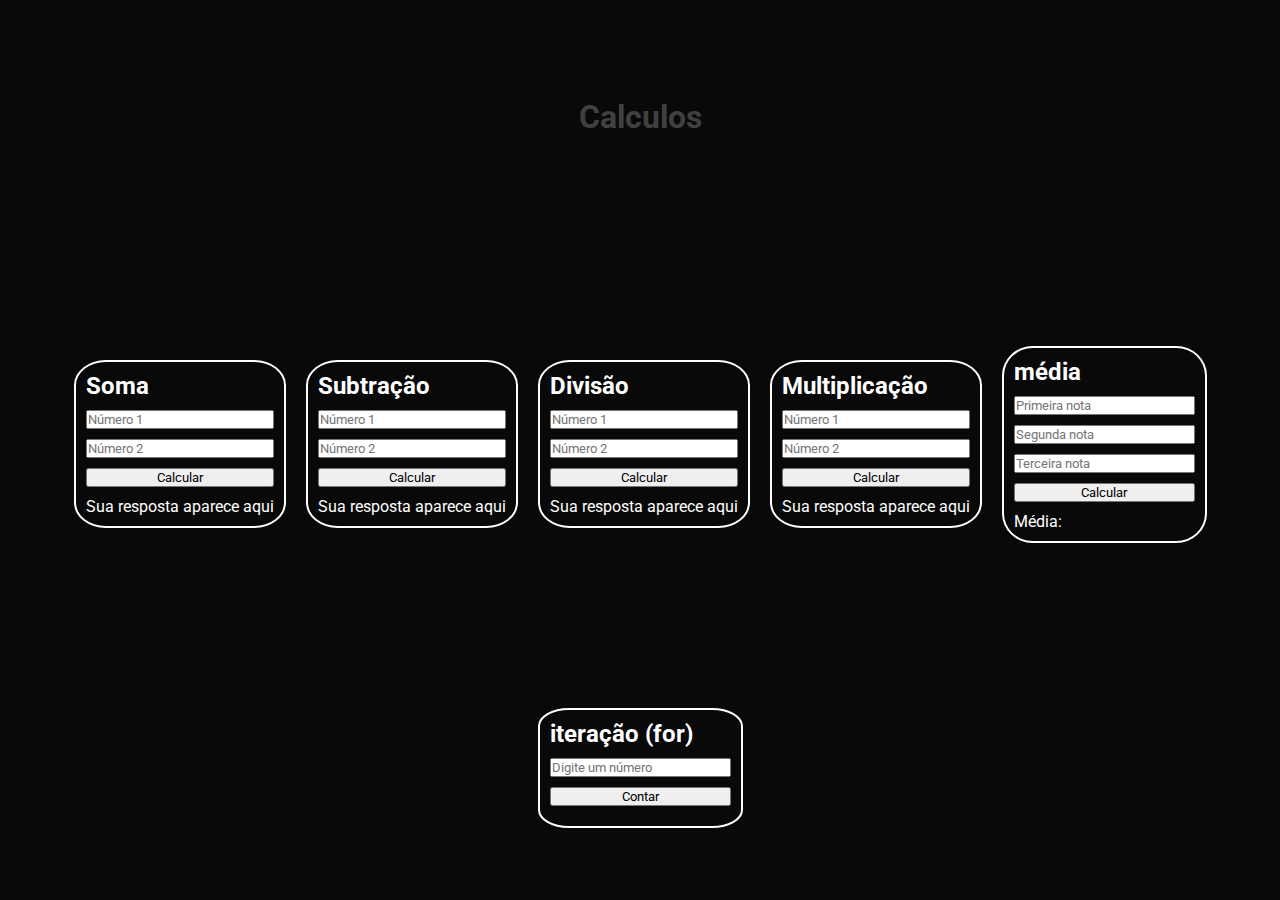
<file: Task01/index.html>
<!DOCTYPE html>
<html lang="en">

<head>
    <meta charset="UTF-8">
    <meta name="viewport" content="width=device-width, initial-scale=1.0">
    <title>Task 01 -DS</title>
    <link rel="preconnect" href="https://fonts.googleapis.com">
<link rel="preconnect" href="https://fonts.gstatic.com" crossorigin>
<link href="https://fonts.googleapis.com/css2?family=Roboto:ital,wght@0,100;0,300;0,400;0,500;0,700;0,900;1,100;1,300;1,400;1,500;1,700;1,900&display=swap" rel="stylesheet">
<link rel="stylesheet" href="style.css">
<script src="script.js"></script>
<script src="https://code.jquery.com/jquery-3.7.0.js"></script>
</head>

<body>
    <main>
        <h1 class="title" id="TestComID">Calculos</h1>
        <section>
            <h2>Soma</h2>
            <!--<label for="PRMnumero">Número 01:</label>-->
            <input type="number" id="n1" placeholder="Número 1"/>
            <!--<label for="pwd">Número 02:</label><br/>-->
            <input type="number" id="n2" placeholder="Número 2"/>
            <button onclick="somar()"> Calcular</button>
            <p id="respSoma">Sua resposta aparece aqui</p>
            </section>
            <section>
                <h2>Subtração</h2>
                <input type="number1-" id="n1-" placeholder="Número 1"/>
                <input type="number2-" id="n2-" placeholder="Número 2"/>
                <button onclick="subtrair()"> Calcular</button>
                <p id="respSub">Sua resposta aparece aqui</p>
            </section>
            <section>
                <h2>Divisão</h2>
                <input type="number1/" id="n1/" placeholder="Número 1"/>
                <input type="number2/" id="n2/" placeholder="Número 2"/>
                <button onclick="dividir()">Calcular</button>
                <p id="respDiv">Sua resposta aparece aqui</p>

            </section>
            <section>
                <h2>Multiplicação</h2>
                <input type="number1*" id="n1*" placeholder="Número 1"/>
                <input type="number2*" id="n2*" placeholder="Número 2"/>
                <button onclick="multiplicar()">Calcular</button>
                <p id="respMul">Sua resposta aparece aqui</p>
            </section>
            <section>
                <h2>média</h2>
                <input type="number" id="m1" placeholder="Primeira nota"/>
                <input type="number" id="m2" placeholder="Segunda nota"/>
                <input type="number" id="m3" placeholder="Terceira nota"/>
                <button onclick="media()">Calcular</button>
                <p >Média:
                    <span id="respMed"></span>
                </p>


            </section>
            <section>
                <h2>iteração (for)</h2>
                <input type="number" id="numberInput" placeholder="Digite um número">
                <button onclick="contar()">Contar</button>
                <p id="result"></p>
            </section>

    </main>
    
</body>

</html>
</file>
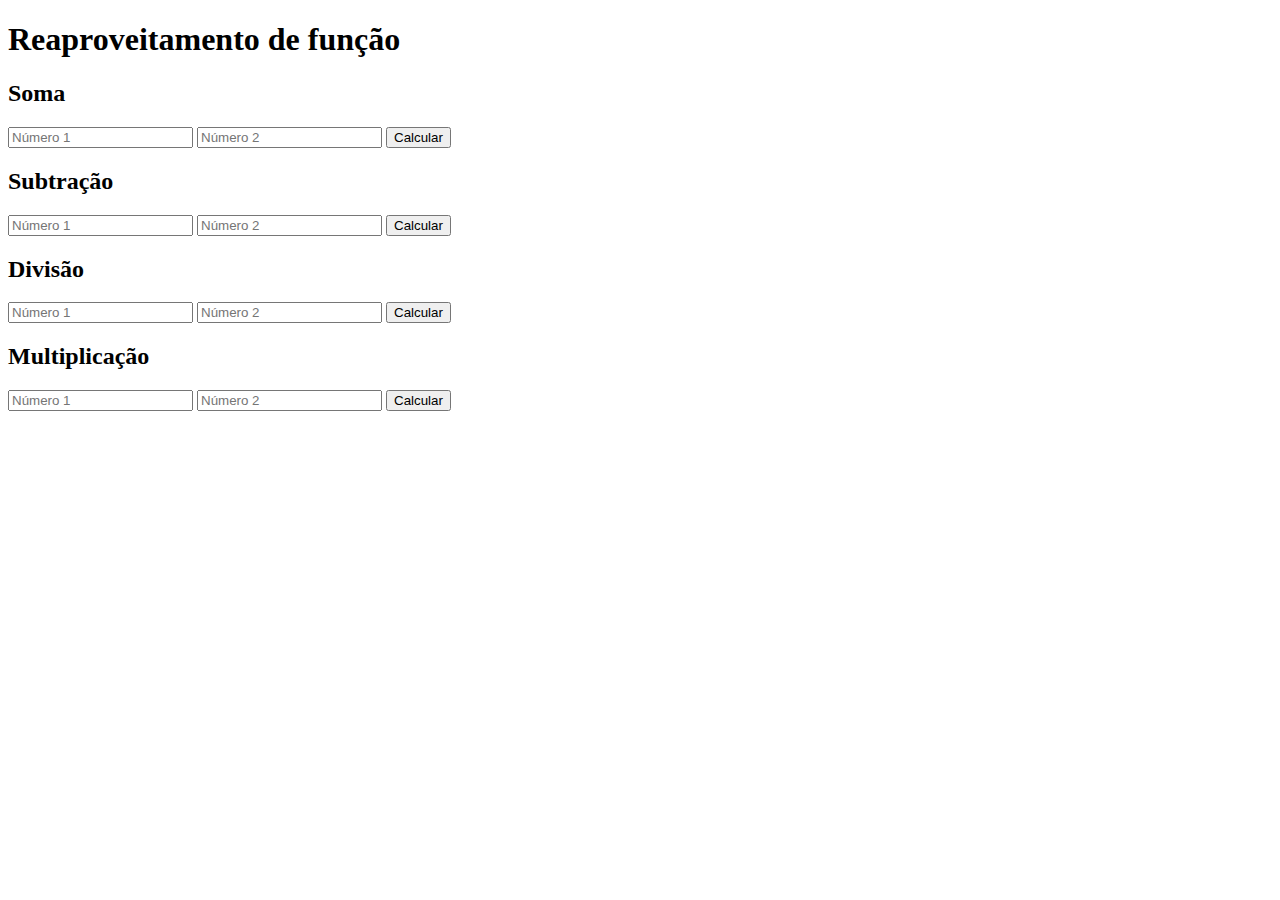
<file: Task02/index.html>
<!DOCTYPE html>
<html lang="en">

<head>
    <meta charset="UTF-8">
    <meta name="viewport" content="width=device-width, initial-scale=1.0">
    <script src="script.js"></script>
    <title>Task 02 - DS</title>
</head>

<body>
    <h1>Reaproveitamento de função</h1>
    <main>
        <section>
            <h2>Soma</h2>
            <input type="number" id="n1" placeholder="Número 1" />
            <input type="number" id="n2" placeholder="Número 2" />
            <button onclick="calc(n='n1', 'n2', 'respSoma','+')"> Calcular</button>
            <p id="respSoma"></p>
        </section>
        <section>
            <h2>Subtração</h2>
            <input type="number1-" id="n1-" placeholder="Número 1" />
            <input type="number2-" id="n2-" placeholder="Número 2" />
            <button onclick="calc('n1-','n2-','respSub', '-')"> Calcular</button>
            <p id="respSub"></p>
        </section>
        <section>
            <h2>Divisão</h2>
            <input type="number1/" id="n1/" placeholder="Número 1" />
            <input type="number2/" id="n2/" placeholder="Número 2" />
            <button onclick="calc('n1/','n2/','respDiv','/')">Calcular</button>
            <p id="respDiv"></p>

        </section>
        <section>
            <h2>Multiplicação</h2>
            <input type="number1*" id="n1*" placeholder="Número 1" />
            <input type="number2*" id="n2*" placeholder="Número 2" />
            <button onclick="calc('n1*','n2*','respMul','*')">Calcular</button>
            <p id="respMul"></p>
        </section>
        
    </main>
</body>

</html>
</file>
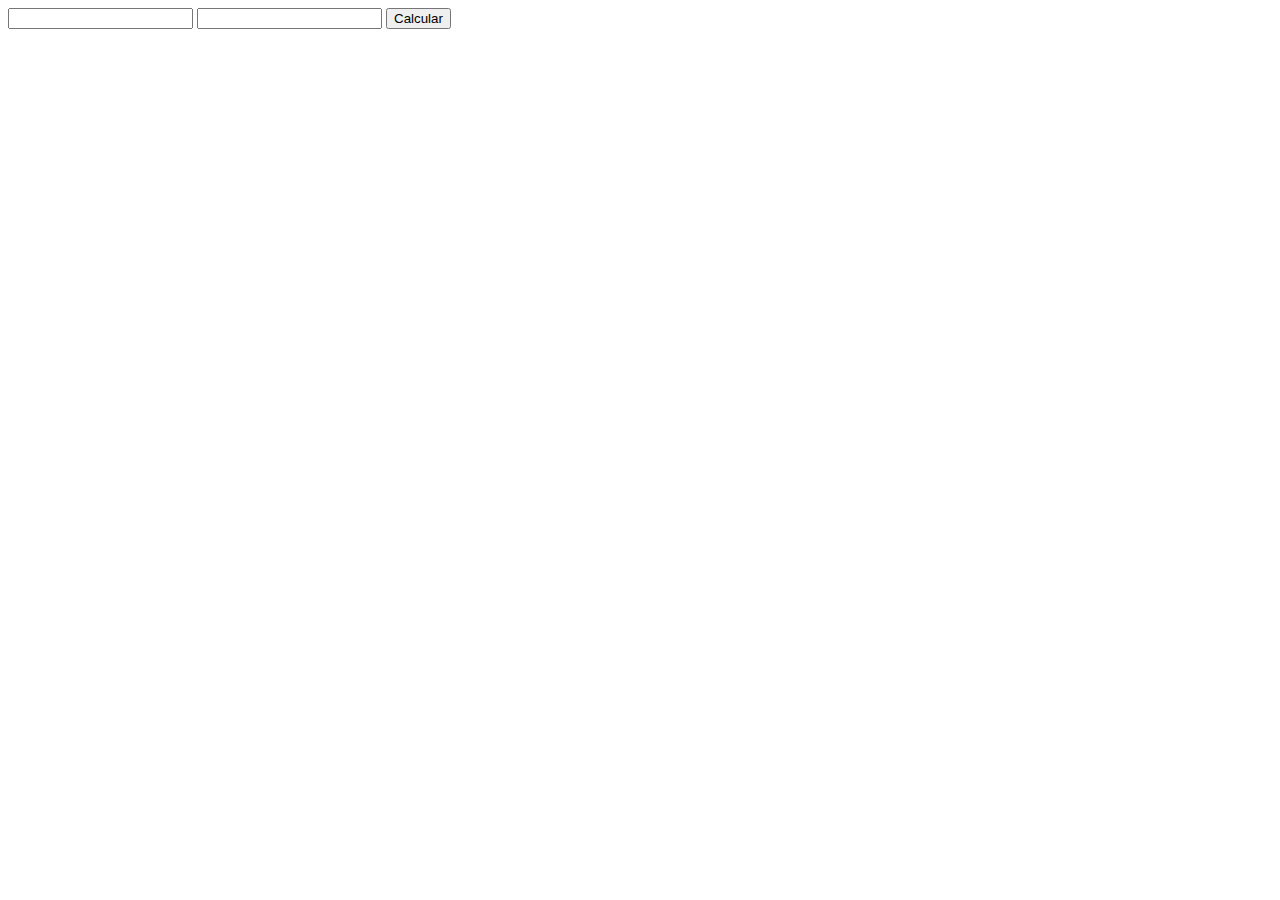
<file: Task04/index.html>
<!DOCTYPE html>
<html lang="en">
<head>
    <meta charset="UTF-8">
    <meta name="viewport" content="width=device-width, initial-scale=1.0">
    <script src="script.js"></script>
    <title>IMC</title>
</head>
<body>
    <input type="number" id="n1">
    <input type="number" id="n2">
    <button onclick="calc()">Calcular</button>
    <h1 id="res"></h1>
</body>
</html>
</file>
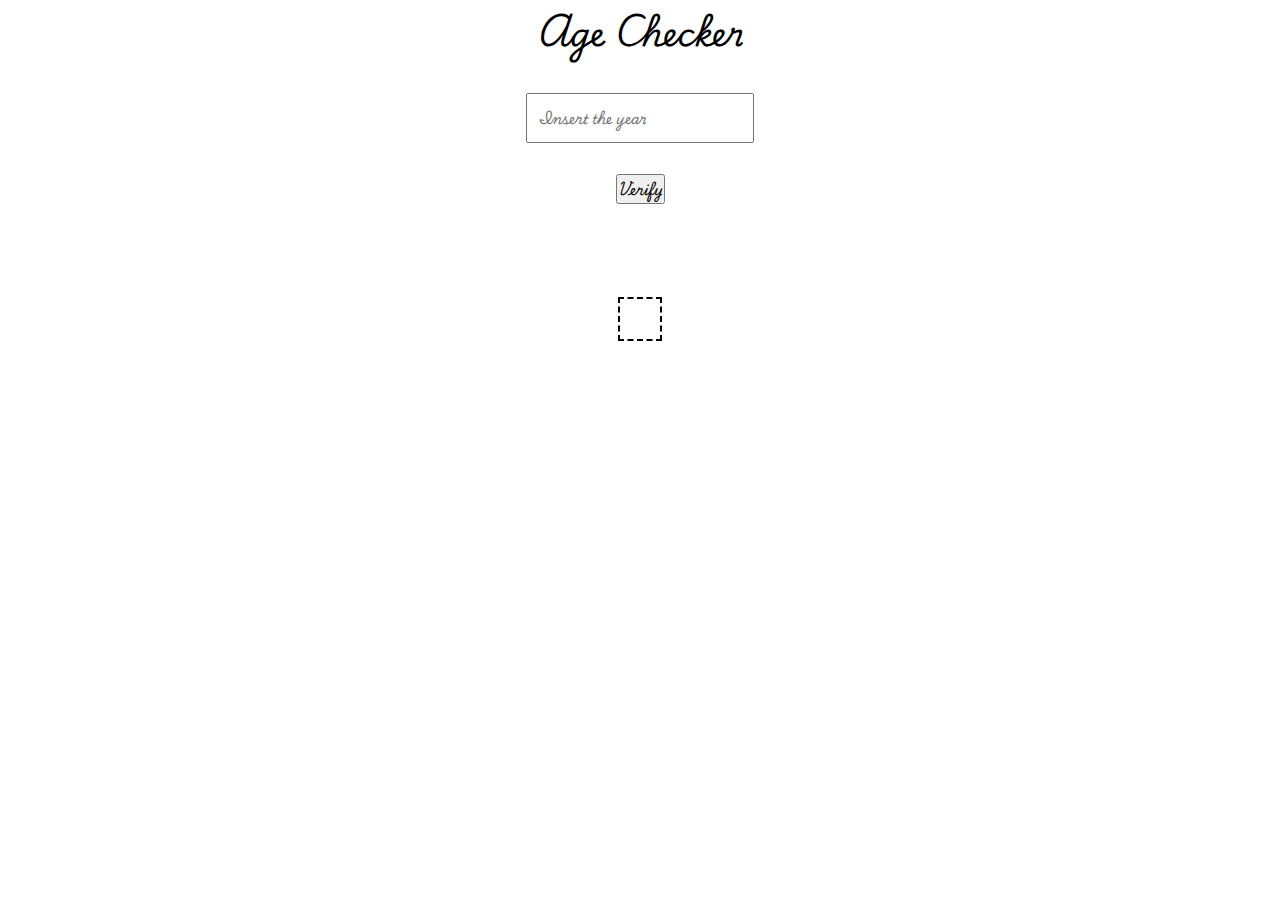
<file: Task05/index.html>
<!DOCTYPE html>
<html lang="en">
    <head>
        <meta charset="UTF-8">
        <meta name="viewport" content="width=device-width, initial-scale=1.0">
        <title>Age Checker</title>
        <script src="script.js"></script>
        <link rel="preconnect" href="https://fonts.googleapis.com">
        <link rel="preconnect" href="https://fonts.gstatic.com" crossorigin>
        <link href="https://fonts.googleapis.com/css2?family=Playwrite+US+Trad:wght@100..400&display=swap" rel="stylesheet">
    <style>
        *{
            padding: 0;
            margin: 0;
            box-sizing: border-box;
            font-family: "Playwrite US Trad", cursive;
        }
        body{
            display: flex;
            flex-direction: column;
            /* justify-content: center; */
            align-items: center;
            width: 100vw;
            height: 100vh;
       }
       .resp{
            border: 2px dashed black;
            padding: 20px;
       }
       input{
        padding: 10px;
       }
     </style>
</head>
<body>
    <h1>Age Checker</h1>
    <br>
    <input type="number" id="clientBirth" placeholder="Insert the year">
    <br>
    <button onclick="checkMajority()">Verify</button>
    <br><br><br>
    <div class="resp">
        <p id="result"></p>
        <p id="clientAge"></p>
    </div>

</body>
</html>
</file>
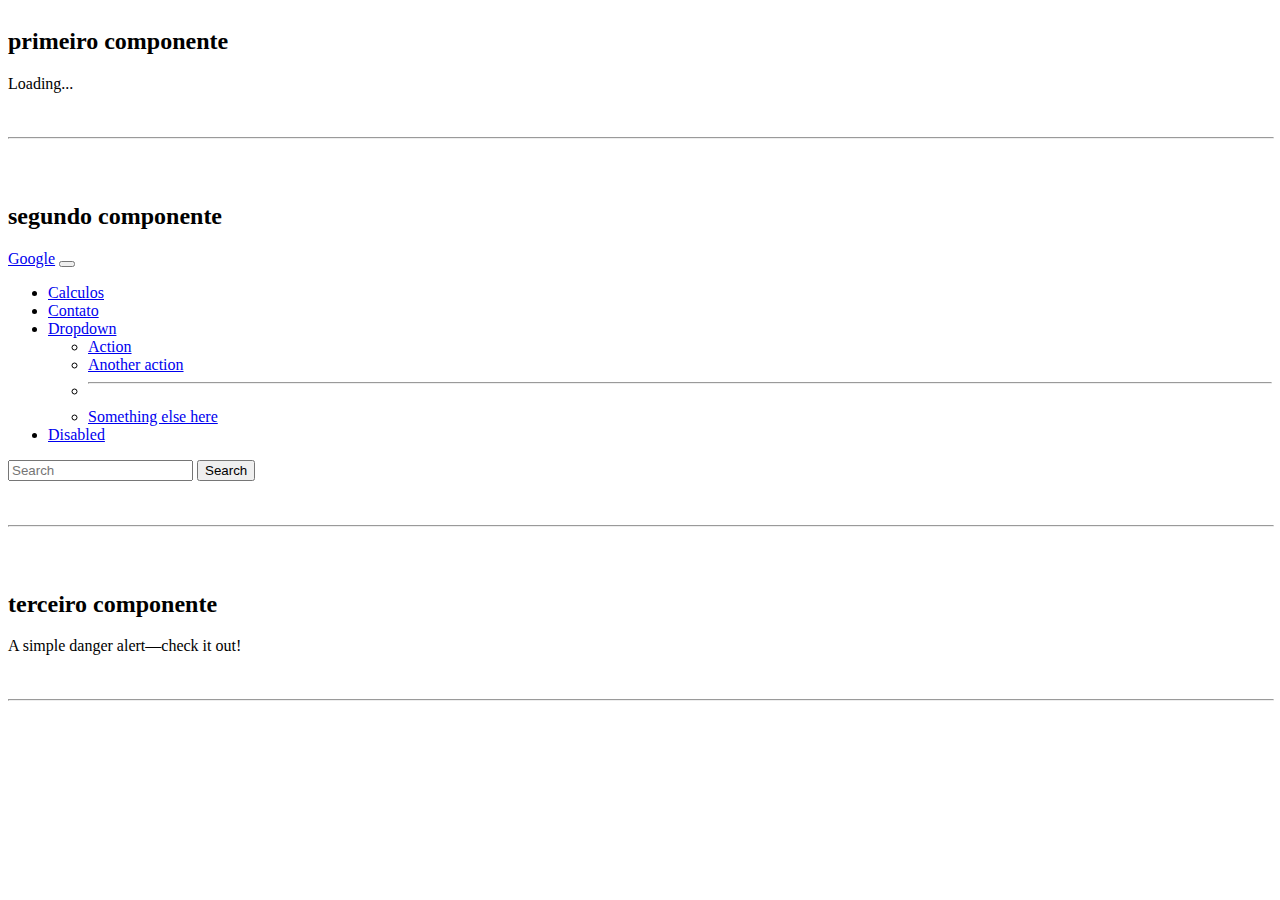
<file: Task06/index.html>
<!DOCTYPE html>
<html lang="en">
<head>
    <meta charset="UTF-8">
    <meta name="viewport" content="width=device-width, initial-scale=1.0">
    <title>Bootstrap</title>
    <link href="https://cdn.jsdelivr.net/npm/bootstrap@5.0.2/dist/css/bootstrap.min.css" rel="stylesheet" integrity="sha384-EVSTQN3/azprG1Anm3QDgpJLIm9Nao0Yz1ztcQTwFspd3yD65VohhpuuCOmLASjC" crossorigin="anonymous">
    <script src="https://cdn.jsdelivr.net/npm/bootstrap@5.0.2/dist/js/bootstrap.bundle.min.js" integrity="sha384-MrcW6ZMFYlzcLA8Nl+NtUVF0sA7MsXsP1UyJoMp4YLEuNSfAP+JcXn/tWtIaxVXM" crossorigin="anonymous"></script>
    <style>
        body{
            display: flex;
            flex-direction: column;
            gap: 4vh;
        }
    </style>
</head>
<body>
    <div>
        <h2>primeiro componente</h2>
        <div class="spinner-border" role="status">
            <span class="visually-hidden">Loading...</span>
          </div>
    </div>
    <hr style="width: 100%;">
    <div>
        <h2>segundo componente</h2>

        <nav class="navbar navbar-expand-lg navbar-light bg-light classeMinha">
            <div class="container-fluid">
              <a class="navbar-brand" href="https://www.google.com/webhp?hl=pt-BR&sa=X&ved=0ahUKEwispOeRwPyGAxU1D7kGHZztCGoQPAgJ" target="_blank">Google</a>
              <button  class="navbar-toggler" type="button" data-bs-toggle="collapse" data-bs-target="#navbarSupportedContent" aria-controls="navbarSupportedContent" aria-expanded="false" aria-label="Toggle navigation">
                <span class="navbar-toggler-icon"></span>
              </button>
              <div class="collapse navbar-collapse" id="navbarSupportedContent">
                <ul class="navbar-nav me-auto mb-2 mb-lg-0">
                  <li class="nav-item">
                    <a class="nav-link active" aria-current="page" href="../Calculos/batata.html">Calculos</a>
                  </li>
                  <li class="nav-item">
                    <a class="nav-link" href="../Contato">Contato</a>
                  </li>
                  <li class="nav-item dropdown">
                    <a class="nav-link dropdown-toggle" href="#" id="navbarDropdown" role="button" data-bs-toggle="dropdown" aria-expanded="false">
                      Dropdown
                    </a>
                    <ul class="dropdown-menu" aria-labelledby="navbarDropdown">
                      <li><a class="dropdown-item" href="#">Action</a></li>
                      <li><a class="dropdown-item" href="#">Another action</a></li>
                      <li><hr class="dropdown-divider"></li>
                      <li><a class="dropdown-item" href="#">Something else here</a></li>
                    </ul>
                  </li>
                  <li class="nav-item">
                    <a class="nav-link disabled" href="#" tabindex="-1" aria-disabled="true">Disabled</a>
                  </li>
                </ul>
                <form class="d-flex">
                  <input class="form-control me-2" type="search" placeholder="Search" aria-label="Search">
                  <button onclick="criarfuncao()" class="btn btn-outline-success" type="submit">Search</button>
                </form>
              </div>
            </div>
          </nav>
    </div>
    <hr style="width: 100%;">
    <div>
        <h2>terceiro componente</h2>
        <div class="alert alert-danger" role="alert">
            A simple danger alert—check it out!
          </div>
    </div>
    <hr style="width: 100%;">
    <script>
        function criarfuncao(){
            alert("minha funcao criada")
        }
    </script>
</body>
</html>
</file>
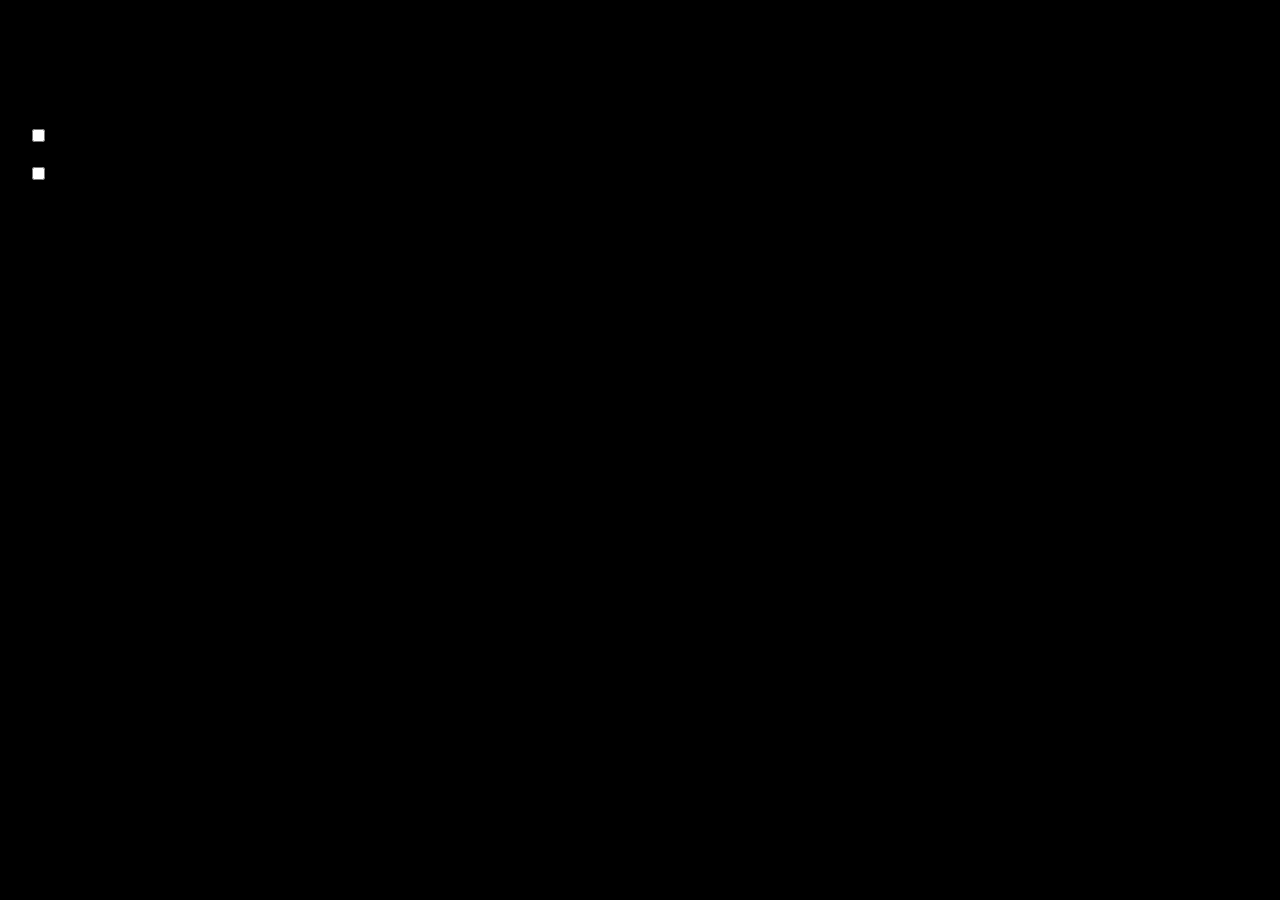
<file: Task07/index.html>
<!DOCTYPE html>
<html lang="en" class="light">
<head>
    <meta charset="UTF-8">
    <meta name="viewport" content="width=device-width, initial-scale=1.0">
    <title>Switch Toggle</title>
    <link rel="stylesheet" href="style.css">
    <script src="script.js"></script>
    <link href="https://cdn.jsdelivr.net/npm/bootstrap@5.0.2/dist/css/bootstrap.min.css" rel="stylesheet" integrity="sha384-EVSTQN3/azprG1Anm3QDgpJLIm9Nao0Yz1ztcQTwFspd3yD65VohhpuuCOmLASjC" crossorigin="anonymous">
    <script src="https://cdn.jsdelivr.net/npm/bootstrap@5.0.2/dist/js/bootstrap.bundle.min.js" integrity="sha384-MrcW6ZMFYlzcLA8Nl+NtUVF0sA7MsXsP1UyJoMp4YLEuNSfAP+JcXn/tWtIaxVXM" crossorigin="anonymous"></script>
</head>
<body>
    <h1>Switch Toggle</h1>
    <br>
    <div class="form-check form-switch">
        <input class="form-check-input" type="checkbox" id="flexSwitchCheckDefault" onchange="trocar()">
        <label class="form-check-label" for="flexSwitchCheckDefault">Trocar de dark pra light mode</label>
    </div>
<br>
    <div class="form-check form-switch">
        <input class="form-check-input" type="checkbox" id="flexSwitchCheckDefault" onchange="trocar2()">
        <label class="form-check-label" for="flexSwitchCheckDefault">Trocar de dark pra light mode 2</label>
    </div>
</body>
</html>
</file>
<file: Task01/style.css>
*{
        font-family: "Roboto", sans-serif;
        padding: 0;
        margin: 0;
        box-sizing: border-box;
    }

    .title{
        color: hsl(0, 0%, 25%);
        width: 100%;
        text-align: center;
        margin-bottom: 5vh;
        margin-top: 2vw;
        
    }

    body{
        background-color: #090909;
        color: #ffff;
        overflow: hidden;
    }

    main{
        width: 100vw;
        height: 100vh;
        display: flex;
        /* flex-direction: row;*/
        justify-content: center;
        align-items: center;
        flex-wrap: wrap;
        gap: 20px;
    }

    section{
        display: flex;
        flex-direction: column;
        gap: 10px;
        border: 2px solid #ffff;
        padding: 10px;
        border-radius: 15%;
        box-shadow: #090909;


    
    }
</file>
<file: Task07/style.css>
.light{
    background-color: black;
}

html{
    background-color: red;
}

body{
    padding: 20px;
}
</file>
